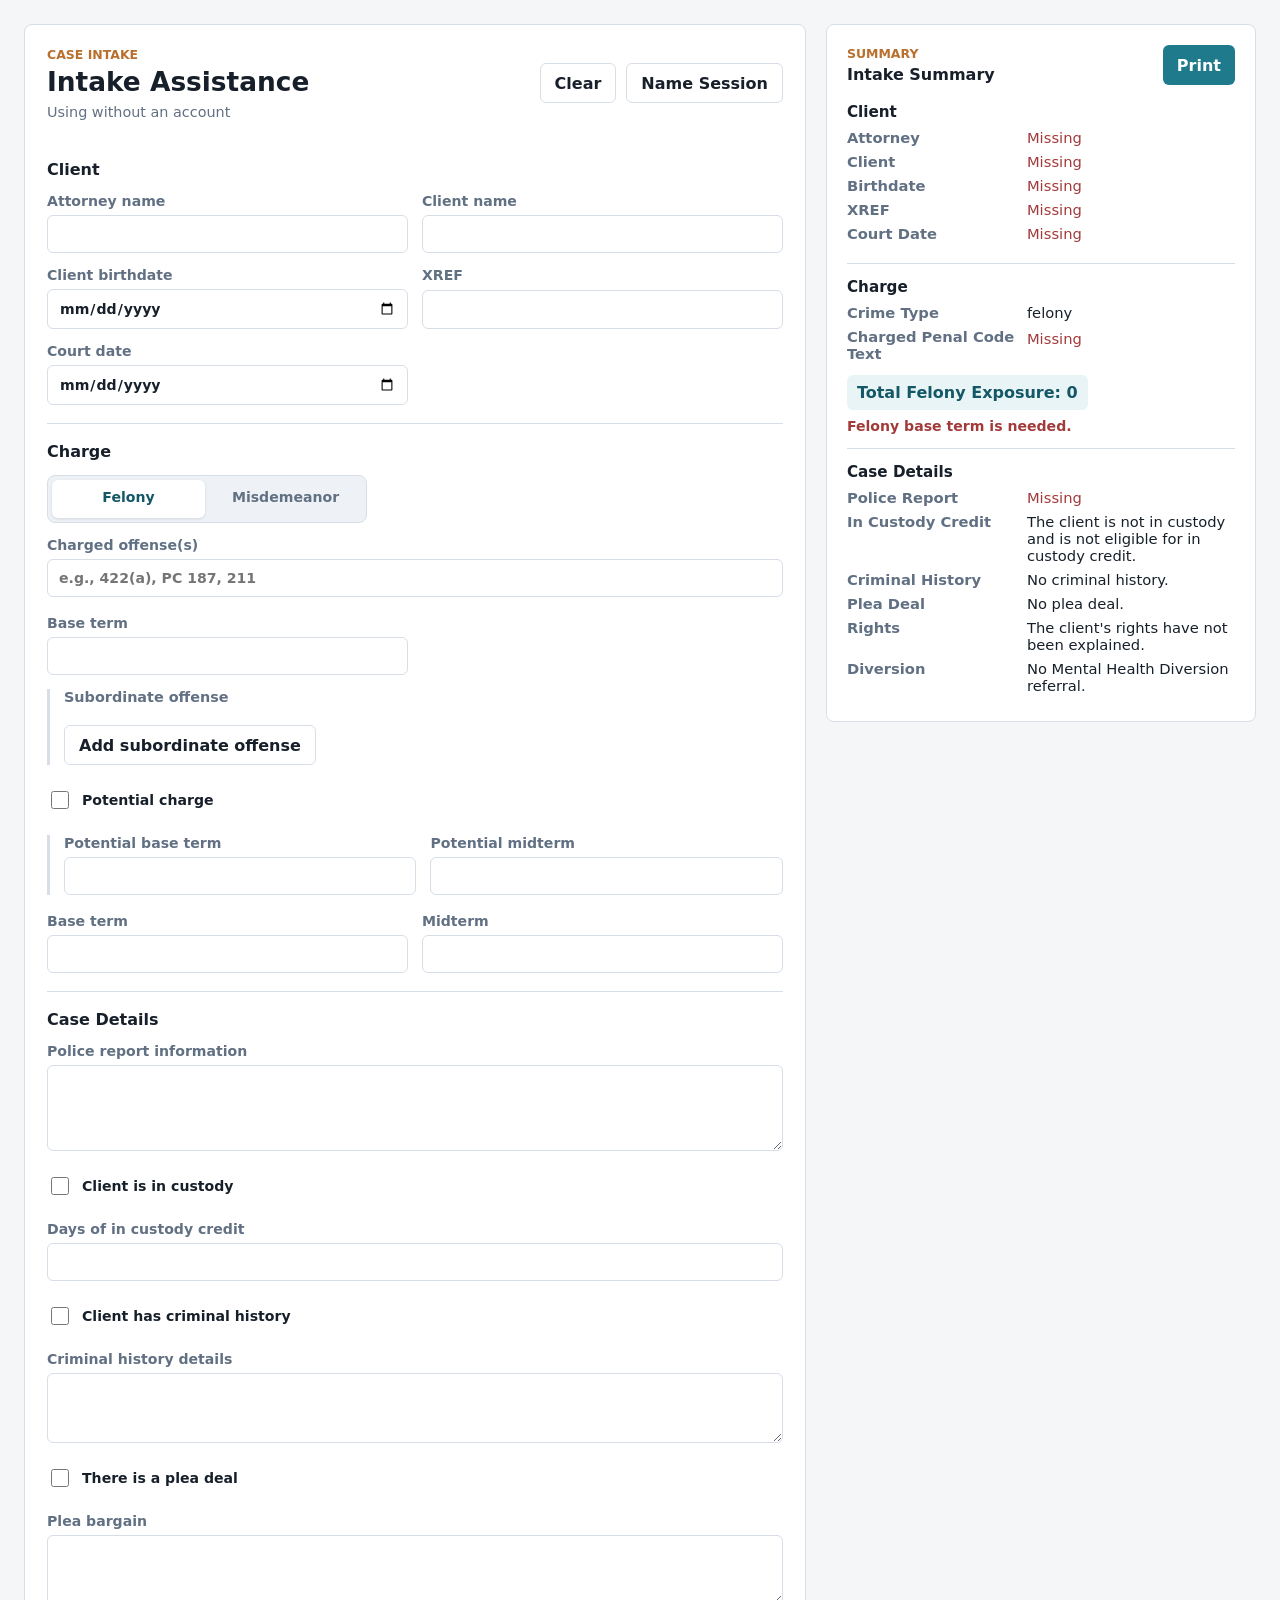
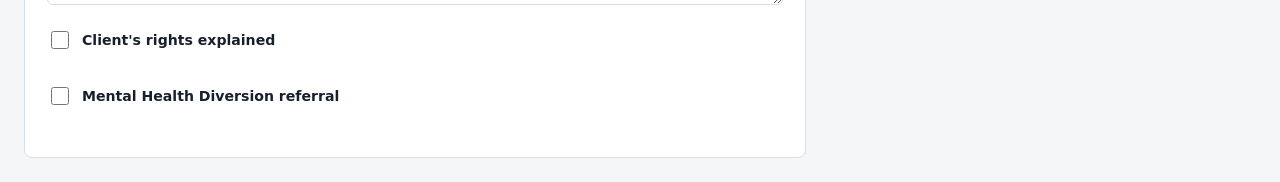
<file: docs/index.html>
<!doctype html>
<html lang="en">
  <head>
    <meta charset="utf-8">
    <meta name="viewport" content="width=device-width, initial-scale=1">
    <title>Intake Assistance</title>
    <link rel="stylesheet" href="styles.css">
  </head>
  <body>
    <section id="login-screen" class="login-screen">
      <form id="login-form" class="login-card">
        <div>
          <p class="eyebrow">Optional</p>
          <h1>Name This Session</h1>
        </div>

        <label>
          Display name
          <input name="displayName" autocomplete="name" placeholder="e.g., Attorney Smith" required>
        </label>

        <p id="login-error" class="login-error" role="alert" hidden></p>
        <button type="submit">Use This Name</button>
        <button type="button" class="ghost-button" data-continue-without-account>Continue without account</button>
      </form>
    </section>

    <main class="app-shell">
      <section class="workspace">
        <form id="intake-form" class="intake-form">
          <header class="app-header">
            <div>
              <p class="eyebrow">Case Intake</p>
              <h1>Intake Assistance</h1>
              <p id="signed-in-user" class="signed-in-user"></p>
            </div>
            <div class="header-actions">
              <button type="reset" class="ghost-button">Clear</button>
              <button type="button" id="logout-button" class="ghost-button">Name Session</button>
            </div>
          </header>

          <section class="form-section">
            <h2>Client</h2>
            <div class="field-grid">
              <label>
                Attorney name
                <input name="attorneyName" required>
              </label>
              <label>
                Client name
                <input name="clientName" required>
              </label>
              <label>
                Client birthdate
                <input name="clientBirthdate" type="date" required>
              </label>
              <label>
                XREF
                <input name="xref" required>
              </label>
              <label>
                Court date
                <input name="courtDate" type="date" required>
              </label>
            </div>
          </section>

          <section class="form-section">
            <h2>Charge</h2>
            <div class="segmented" role="radiogroup" aria-label="Crime type">
              <label>
                <input type="radio" name="crimeType" value="felony" checked>
                <span>Felony</span>
              </label>
              <label>
                <input type="radio" name="crimeType" value="misdemeanor">
                <span>Misdemeanor</span>
              </label>
            </div>

            <label>
              Charged offense(s)
              <input name="chargedOffense" placeholder="e.g., 422(a), PC 187, 211" aria-describedby="charged-offense-status" required>
              <span id="charged-offense-status" class="offense-status" data-offense-status-for="chargedOffense" aria-live="polite"></span>
            </label>

            <div id="felony-fields" class="field-grid charge-fields">
              <label>
                Base term
                <input name="felonyBaseTerm" type="number" min="0" step="0.01">
              </label>
              <div class="subordinate-midterms">
                <h3 class="nested-heading">Subordinate offense</h3>
                <div id="subordinate-midterm-list" class="subordinate-midterm-list"></div>
                <button type="button" id="add-subordinate-midterm" class="ghost-button inline-button">
                  Add subordinate offense
                </button>
              </div>
              <label class="checkbox-field">
                <input type="checkbox" name="hasPotentialCharge">
                <span>Potential charge</span>
              </label>
              <div id="potential-charge-fields" class="field-grid nested-fields" hidden>
                <label>
                  Potential base term
                  <input name="potentialBaseTerm" type="number" min="0" step="0.01">
                </label>
                <label>
                  Potential midterm
                  <input name="potentialMidterm" type="number" min="0" step="0.01">
                </label>
              </div>
            </div>

            <div id="misdemeanor-fields" class="field-grid charge-fields" hidden>
              <label>
                Base term
                <input name="misdemeanorBaseTerm" type="number" min="0" step="0.01">
              </label>
              <label>
                Midterm
                <input name="misdemeanorMidterm" type="number" min="0" step="0.01">
              </label>
            </div>
          </section>

          <section class="form-section">
            <h2>Case Details</h2>
            <label>
              Police report information
              <textarea name="policeReport" rows="4" required></textarea>
            </label>

            <label class="checkbox-field">
              <input type="checkbox" name="inCustodyCredit">
              <span>Client is in custody</span>
            </label>
            <label id="custody-credit-field" hidden>
              Days of in custody credit
              <input name="custodyCredits" type="number" min="0" step="1">
            </label>

            <label class="checkbox-field">
              <input type="checkbox" name="hasCriminalHistory">
              <span>Client has criminal history</span>
            </label>
            <label id="criminal-history-field" hidden>
              Criminal history details
              <textarea name="historyDetails" rows="3"></textarea>
            </label>
            <label class="checkbox-field">
              <input type="checkbox" name="hasPleaDeal">
              <span>There is a plea deal</span>
            </label>
            <label id="plea-deal-field" hidden>
              Plea bargain
              <textarea name="pleaBargain" rows="3"></textarea>
            </label>

            <label class="checkbox-field">
              <input type="checkbox" name="clientsRightsExplained">
              <span>Client's rights explained</span>
            </label>
            <label class="checkbox-field">
              <input type="checkbox" name="mentalHealthDiversion">
              <span>Mental Health Diversion referral</span>
            </label>
          </section>
        </form>

        <aside class="summary-panel" aria-live="polite">
          <div class="summary-header">
            <div>
              <p class="eyebrow">Summary</p>
              <h2 id="summary-title">Intake Summary</h2>
            </div>
            <button type="button" id="print-button">Print</button>
          </div>
          <div id="summary-output" class="summary-output"></div>
        </aside>
      </section>
    </main>

    <script src="penal-code-utils.js"></script>
    <script src="app.js"></script>
  </body>
</html>
</file>
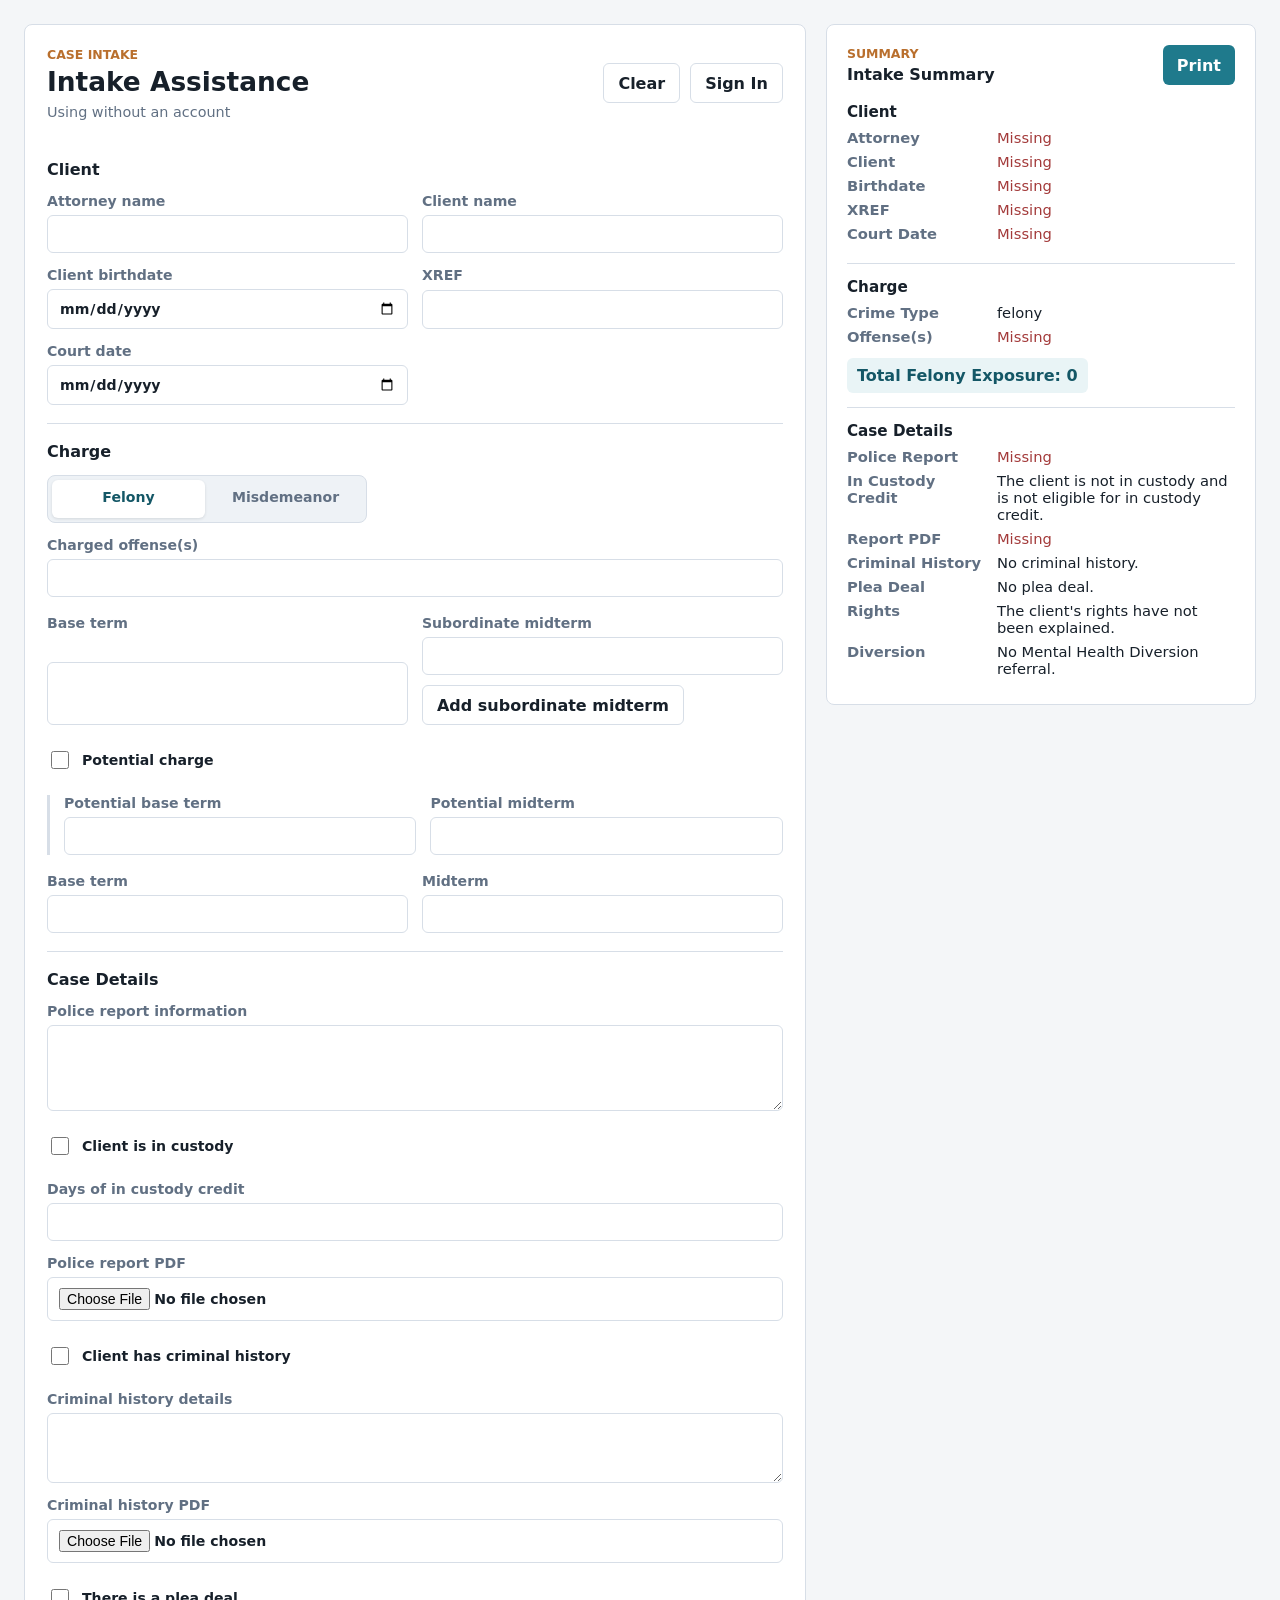
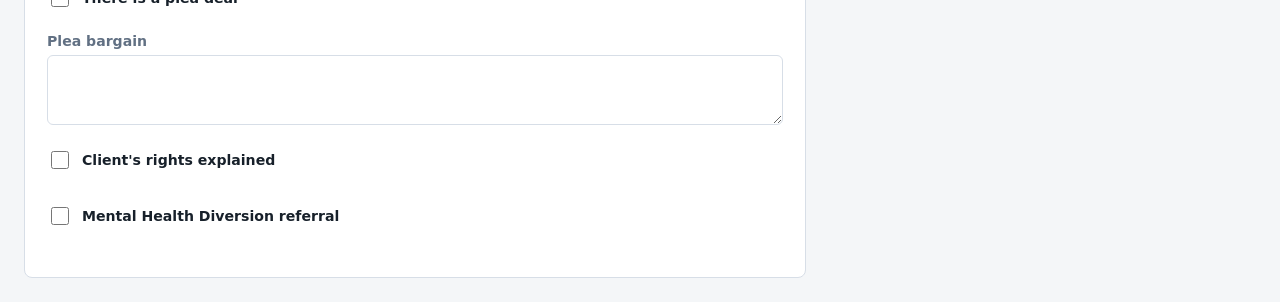
<file: sentencing_app/index.html>
<!doctype html>
<html lang="en">
  <head>
    <meta charset="utf-8">
    <meta name="viewport" content="width=device-width, initial-scale=1">
    <title>Intake Assistance</title>
    <link rel="stylesheet" href="styles.css">
  </head>
  <body>
    <section id="login-screen" class="login-screen">
      <form id="login-form" class="login-card">
        <div>
          <p class="eyebrow">Secure Access</p>
          <h1>Sign In</h1>
        </div>

        <label>
          Username
          <input name="username" autocomplete="username" required>
        </label>
        <label>
          Password
          <input name="password" type="password" autocomplete="current-password" required>
        </label>

        <p id="login-error" class="login-error" role="alert" hidden></p>
        <button type="submit">Sign In</button>
        <button type="button" class="ghost-button" data-continue-without-account>Continue without account</button>
        <a class="auth-link" href="create-account.html">Create Account</a>
      </form>
    </section>

    <main class="app-shell">
      <section class="workspace">
        <form id="intake-form" class="intake-form">
          <header class="app-header">
            <div>
              <p class="eyebrow">Case Intake</p>
              <h1>Intake Assistance</h1>
              <p id="signed-in-user" class="signed-in-user"></p>
            </div>
            <div class="header-actions">
              <button type="reset" class="ghost-button">Clear</button>
              <button type="button" id="logout-button" class="ghost-button">Sign In</button>
            </div>
          </header>

          <section class="form-section">
            <h2>Client</h2>
            <div class="field-grid">
              <label>
                Attorney name
                <input name="attorneyName" required>
              </label>
              <label>
                Client name
                <input name="clientName" required>
              </label>
              <label>
                Client birthdate
                <input name="clientBirthdate" type="date" required>
              </label>
              <label>
                XREF
                <input name="xref" required>
              </label>
              <label>
                Court date
                <input name="courtDate" type="date" required>
              </label>
            </div>
          </section>

          <section class="form-section">
            <h2>Charge</h2>
            <div class="segmented" role="radiogroup" aria-label="Crime type">
              <label>
                <input type="radio" name="crimeType" value="felony" checked>
                <span>Felony</span>
              </label>
              <label>
                <input type="radio" name="crimeType" value="misdemeanor">
                <span>Misdemeanor</span>
              </label>
            </div>

            <label>
              Charged offense(s)
              <input name="chargedOffense" required>
            </label>

            <div id="felony-fields" class="field-grid charge-fields">
              <label>
                Base term
                <input name="felonyBaseTerm" type="number" min="0" step="0.01">
              </label>
              <div class="subordinate-midterms">
                <div id="subordinate-midterm-list" class="subordinate-midterm-list">
                  <label>
                    Subordinate midterm
                    <input name="felonyMidterm" type="number" min="0" step="0.01">
                  </label>
                </div>
                <button type="button" id="add-subordinate-midterm" class="ghost-button inline-button">
                  Add subordinate midterm
                </button>
              </div>
              <label class="checkbox-field">
                <input type="checkbox" name="hasPotentialCharge">
                <span>Potential charge</span>
              </label>
              <div id="potential-charge-fields" class="field-grid nested-fields" hidden>
                <label>
                  Potential base term
                  <input name="potentialBaseTerm" type="number" min="0" step="0.01">
                </label>
                <label>
                  Potential midterm
                  <input name="potentialMidterm" type="number" min="0" step="0.01">
                </label>
              </div>
            </div>

            <div id="misdemeanor-fields" class="field-grid charge-fields" hidden>
              <label>
                Base term
                <input name="misdemeanorBaseTerm" type="number" min="0" step="0.01">
              </label>
              <label>
                Midterm
                <input name="misdemeanorMidterm" type="number" min="0" step="0.01">
              </label>
            </div>
          </section>

          <section class="form-section">
            <h2>Case Details</h2>
            <label>
              Police report information
              <textarea name="policeReport" rows="4" required></textarea>
            </label>

            <label class="checkbox-field">
              <input type="checkbox" name="inCustodyCredit">
              <span>Client is in custody</span>
            </label>
            <label id="custody-credit-field" hidden>
              Days of in custody credit
              <input name="custodyCredits" type="number" min="0" step="1">
            </label>

            <label>
              Police report PDF
              <input name="policeReportPdf" type="file" accept="application/pdf">
            </label>

            <label class="checkbox-field">
              <input type="checkbox" name="hasCriminalHistory">
              <span>Client has criminal history</span>
            </label>
            <label id="criminal-history-field" hidden>
              Criminal history details
              <textarea name="historyDetails" rows="3"></textarea>
            </label>
            <label id="criminal-history-file-field" hidden>
              Criminal history PDF
              <input name="criminalHistoryPdf" type="file" accept="application/pdf">
            </label>

            <label class="checkbox-field">
              <input type="checkbox" name="hasPleaDeal">
              <span>There is a plea deal</span>
            </label>
            <label id="plea-deal-field" hidden>
              Plea bargain
              <textarea name="pleaBargain" rows="3"></textarea>
            </label>

            <label class="checkbox-field">
              <input type="checkbox" name="clientsRightsExplained">
              <span>Client's rights explained</span>
            </label>
            <label class="checkbox-field">
              <input type="checkbox" name="mentalHealthDiversion">
              <span>Mental Health Diversion referral</span>
            </label>
          </section>
        </form>

        <aside class="summary-panel" aria-live="polite">
          <div class="summary-header">
            <div>
              <p class="eyebrow">Summary</p>
              <h2 id="summary-title">Intake Summary</h2>
            </div>
            <button type="button" id="print-button">Print</button>
          </div>
          <div id="summary-output" class="summary-output"></div>
        </aside>
      </section>
    </main>

    <script src="app.js"></script>
  </body>
</html>
</file>
<file: docs/styles.css>
:root {
  color-scheme: light;
  --bg: #f4f6f8;
  --panel: #ffffff;
  --ink: #17202a;
  --muted: #617083;
  --line: #d7dee7;
  --focus: #1f7a8c;
  --focus-strong: #145766;
  --accent: #b96f2d;
  --danger: #a33a3a;
}

* {
  box-sizing: border-box;
}

body {
  margin: 0;
  background: var(--bg);
  color: var(--ink);
  font-family: Inter, ui-sans-serif, system-ui, -apple-system, BlinkMacSystemFont, "Segoe UI", sans-serif;
}

body.login-active .app-shell {
  display: none;
}

button,
input,
textarea {
  font: inherit;
}

.login-screen {
  display: grid;
  min-height: 100vh;
  place-items: center;
  padding: 24px;
}

body:not(.login-active) .login-screen {
  display: none;
}

.login-card {
  display: grid;
  gap: 16px;
  width: min(100%, 500px);
  padding: 24px;
  background: var(--panel);
  border: 1px solid var(--line);
  border-radius: 8px;
  box-shadow: 0 20px 50px rgba(23, 32, 42, 0.12);
}

.auth-actions {
  display: grid;
  grid-template-columns: 1fr 1fr;
  gap: 10px;
}

.auth-link {
  display: grid;
  min-height: 40px;
  place-items: center;
  border: 1px solid var(--line);
  border-radius: 6px;
  padding: 9px 14px;
  color: var(--ink);
  font-weight: 700;
  text-decoration: none;
}

.auth-link:hover {
  background: #eef2f6;
}

.login-error {
  margin: 0;
  color: var(--danger);
  font-size: 0.9rem;
  font-weight: 700;
}

.app-shell {
  min-height: 100vh;
  padding: 24px;
}

.workspace {
  display: grid;
  grid-template-columns: minmax(0, 1fr) minmax(360px, 0.55fr);
  gap: 20px;
  max-width: 1320px;
  margin: 0 auto;
  align-items: start;
}

.intake-form,
.summary-panel {
  background: var(--panel);
  border: 1px solid var(--line);
  border-radius: 8px;
}

.intake-form {
  padding: 22px;
}

.summary-panel {
  position: sticky;
  top: 24px;
  padding: 20px;
}

.app-header,
.summary-header {
  display: flex;
  justify-content: space-between;
  gap: 16px;
  align-items: center;
}

.app-header {
  margin-bottom: 22px;
}

.header-actions {
  display: flex;
  gap: 10px;
  align-items: center;
}

.signed-in-user {
  margin: 6px 0 0;
  color: var(--muted);
  font-size: 0.9rem;
}

.eyebrow {
  margin: 0 0 4px;
  color: var(--accent);
  font-size: 0.78rem;
  font-weight: 700;
  letter-spacing: 0;
  text-transform: uppercase;
}

h1,
h2 {
  margin: 0;
  line-height: 1.2;
}

h1 {
  font-size: 1.65rem;
}

h2 {
  font-size: 1rem;
}

.form-section {
  display: grid;
  gap: 14px;
  padding: 18px 0;
  border-top: 1px solid var(--line);
}

.form-section:first-of-type {
  border-top: 0;
}

.field-grid {
  display: grid;
  grid-template-columns: repeat(2, minmax(0, 1fr));
  gap: 14px;
}

.charge-fields {
  margin-top: 4px;
}

.nested-fields {
  grid-column: 1 / -1;
  padding-left: 14px;
  border-left: 3px solid var(--line);
}

.subordinate-midterms {
  display: grid;
  gap: 10px;
  grid-column: 1 / -1;
  padding-left: 14px;
  border-left: 3px solid var(--line);
}

.nested-heading {
  margin: 0;
  color: var(--muted);
  font-size: 0.9rem;
  font-weight: 700;
}

.subordinate-midterm-list {
  display: grid;
  gap: 10px;
}

.subordinate-midterm-row {
  display: grid;
  grid-template-columns: minmax(0, 1.2fr) minmax(0, 1fr) auto;
  gap: 10px;
  align-items: end;
}

label {
  display: grid;
  gap: 6px;
  color: var(--muted);
  font-size: 0.88rem;
  font-weight: 650;
}

.offense-status {
  min-height: 1rem;
  color: var(--focus-strong);
  font-size: 0.78rem;
  font-weight: 700;
}

.offense-status:empty {
  display: none;
}

.offense-status.is-error,
.offense-error,
.summary-warning {
  color: var(--danger);
}

input,
textarea {
  width: 100%;
  border: 1px solid var(--line);
  border-radius: 6px;
  padding: 10px 11px;
  color: var(--ink);
  background: #fff;
  outline: none;
}

textarea {
  resize: vertical;
}

input:focus,
textarea:focus {
  border-color: var(--focus);
  box-shadow: 0 0 0 3px rgba(31, 122, 140, 0.14);
}

.segmented {
  display: inline-grid;
  grid-template-columns: repeat(2, minmax(120px, 1fr));
  gap: 4px;
  width: min(100%, 320px);
  padding: 4px;
  border: 1px solid var(--line);
  border-radius: 8px;
  background: #eef2f6;
}

.segmented label {
  display: block;
}

.segmented input {
  position: absolute;
  opacity: 0;
  pointer-events: none;
}

.segmented span {
  display: block;
  min-height: 38px;
  padding: 9px 12px;
  border-radius: 6px;
  color: var(--muted);
  text-align: center;
  cursor: pointer;
}

.segmented input:checked + span {
  background: #fff;
  color: var(--focus-strong);
  box-shadow: 0 1px 3px rgba(23, 32, 42, 0.12);
}

.checkbox-field {
  display: flex;
  min-height: 42px;
  align-items: center;
  gap: 10px;
  color: var(--ink);
}

.checkbox-field input {
  width: 18px;
  height: 18px;
  accent-color: var(--focus);
}

button {
  min-height: 40px;
  border: 0;
  border-radius: 6px;
  padding: 9px 14px;
  background: var(--focus);
  color: #fff;
  font-weight: 700;
  cursor: pointer;
}

button:hover {
  background: var(--focus-strong);
}

.ghost-button {
  border: 1px solid var(--line);
  background: #fff;
  color: var(--ink);
}

.ghost-button:hover {
  background: #eef2f6;
}

.inline-button {
  width: fit-content;
}

.summary-output {
  display: grid;
  gap: 14px;
  margin-top: 18px;
}

.summary-group {
  border-top: 1px solid var(--line);
  padding-top: 14px;
}

.summary-group:first-child {
  border-top: 0;
  padding-top: 0;
}

.summary-group h3 {
  margin: 0 0 8px;
  font-size: 0.95rem;
}

.summary-row {
  display: grid;
  grid-template-columns: 170px minmax(0, 1fr);
  gap: 10px;
  margin: 7px 0;
  font-size: 0.92rem;
}

.summary-label {
  color: var(--muted);
  font-weight: 700;
}

.code-text {
  line-height: 1.45;
}

.code-details {
  margin-bottom: 12px;
}

.code-details summary {
  cursor: pointer;
}

.code-details summary span {
  display: block;
  margin-top: 4px;
  color: var(--ink);
}

.code-full-text {
  margin-top: 10px;
  padding-left: 12px;
  border-left: 3px solid var(--line);
}

.code-source {
  margin-top: 8px;
  color: var(--muted);
  font-size: 0.82rem;
}

.offense-loading {
  color: var(--muted);
  font-weight: 700;
}

.summary-warning {
  margin-top: 8px;
  font-size: 0.88rem;
  font-weight: 700;
}

.subordinate-offense {
  margin-bottom: 12px;
}

.exposure {
  display: inline-block;
  margin-top: 6px;
  padding: 8px 10px;
  border-radius: 6px;
  background: #e9f4f6;
  color: var(--focus-strong);
  font-weight: 800;
}

.missing {
  color: var(--danger);
}

@media (max-width: 960px) {
  .app-shell {
    padding: 14px;
  }

  .workspace {
    grid-template-columns: 1fr;
  }

  .summary-panel {
    position: static;
  }
}

@media (max-width: 640px) {
  .field-grid {
    grid-template-columns: 1fr;
  }

  .app-header,
  .summary-header {
    align-items: stretch;
    flex-direction: column;
  }

  .header-actions {
    display: grid;
    grid-template-columns: 1fr 1fr;
  }

  .auth-actions {
    grid-template-columns: 1fr;
  }

  .subordinate-midterm-row {
    grid-template-columns: 1fr;
  }

  .inline-button {
    width: 100%;
  }

  .summary-row {
    grid-template-columns: 1fr;
    gap: 2px;
  }
}

@media print {
  body {
    background: #fff;
  }

  .app-shell {
    padding: 0;
  }

  .intake-form,
  .summary-header button {
    display: none;
  }

  .workspace {
    display: block;
  }

  .summary-panel {
    position: static;
    border: 0;
    padding: 0;
  }
}
</file>
<file: sentencing_app/styles.css>
:root {
  color-scheme: light;
  --bg: #f4f6f8;
  --panel: #ffffff;
  --ink: #17202a;
  --muted: #617083;
  --line: #d7dee7;
  --focus: #1f7a8c;
  --focus-strong: #145766;
  --accent: #b96f2d;
  --danger: #a33a3a;
}

* {
  box-sizing: border-box;
}

body {
  margin: 0;
  background: var(--bg);
  color: var(--ink);
  font-family: Inter, ui-sans-serif, system-ui, -apple-system, BlinkMacSystemFont, "Segoe UI", sans-serif;
}

body.login-active .app-shell {
  display: none;
}

button,
input,
textarea {
  font: inherit;
}

.login-screen {
  display: grid;
  min-height: 100vh;
  place-items: center;
  padding: 24px;
}

body:not(.login-active) .login-screen {
  display: none;
}

.login-card {
  display: grid;
  gap: 16px;
  width: min(100%, 500px);
  padding: 24px;
  background: var(--panel);
  border: 1px solid var(--line);
  border-radius: 8px;
  box-shadow: 0 20px 50px rgba(23, 32, 42, 0.12);
}

.auth-actions {
  display: grid;
  grid-template-columns: 1fr 1fr;
  gap: 10px;
}

.auth-link {
  display: grid;
  min-height: 40px;
  place-items: center;
  border: 1px solid var(--line);
  border-radius: 6px;
  padding: 9px 14px;
  color: var(--ink);
  font-weight: 700;
  text-decoration: none;
}

.auth-link:hover {
  background: #eef2f6;
}

.login-error {
  margin: 0;
  color: var(--danger);
  font-size: 0.9rem;
  font-weight: 700;
}

.app-shell {
  min-height: 100vh;
  padding: 24px;
}

.workspace {
  display: grid;
  grid-template-columns: minmax(0, 1fr) minmax(360px, 0.55fr);
  gap: 20px;
  max-width: 1320px;
  margin: 0 auto;
  align-items: start;
}

.intake-form,
.summary-panel {
  background: var(--panel);
  border: 1px solid var(--line);
  border-radius: 8px;
}

.intake-form {
  padding: 22px;
}

.summary-panel {
  position: sticky;
  top: 24px;
  padding: 20px;
}

.app-header,
.summary-header {
  display: flex;
  justify-content: space-between;
  gap: 16px;
  align-items: center;
}

.app-header {
  margin-bottom: 22px;
}

.header-actions {
  display: flex;
  gap: 10px;
  align-items: center;
}

.signed-in-user {
  margin: 6px 0 0;
  color: var(--muted);
  font-size: 0.9rem;
}

.eyebrow {
  margin: 0 0 4px;
  color: var(--accent);
  font-size: 0.78rem;
  font-weight: 700;
  letter-spacing: 0;
  text-transform: uppercase;
}

h1,
h2 {
  margin: 0;
  line-height: 1.2;
}

h1 {
  font-size: 1.65rem;
}

h2 {
  font-size: 1rem;
}

.form-section {
  display: grid;
  gap: 14px;
  padding: 18px 0;
  border-top: 1px solid var(--line);
}

.form-section:first-of-type {
  border-top: 0;
}

.field-grid {
  display: grid;
  grid-template-columns: repeat(2, minmax(0, 1fr));
  gap: 14px;
}

.charge-fields {
  margin-top: 4px;
}

.nested-fields {
  grid-column: 1 / -1;
  padding-left: 14px;
  border-left: 3px solid var(--line);
}

.subordinate-midterms {
  display: grid;
  gap: 10px;
}

.subordinate-midterm-list {
  display: grid;
  gap: 10px;
}

.subordinate-midterm-row {
  display: grid;
  grid-template-columns: minmax(0, 1fr) auto;
  gap: 10px;
  align-items: end;
}

label {
  display: grid;
  gap: 6px;
  color: var(--muted);
  font-size: 0.88rem;
  font-weight: 650;
}

input,
textarea {
  width: 100%;
  border: 1px solid var(--line);
  border-radius: 6px;
  padding: 10px 11px;
  color: var(--ink);
  background: #fff;
  outline: none;
}

textarea {
  resize: vertical;
}

input:focus,
textarea:focus {
  border-color: var(--focus);
  box-shadow: 0 0 0 3px rgba(31, 122, 140, 0.14);
}

.segmented {
  display: inline-grid;
  grid-template-columns: repeat(2, minmax(120px, 1fr));
  gap: 4px;
  width: min(100%, 320px);
  padding: 4px;
  border: 1px solid var(--line);
  border-radius: 8px;
  background: #eef2f6;
}

.segmented label {
  display: block;
}

.segmented input {
  position: absolute;
  opacity: 0;
  pointer-events: none;
}

.segmented span {
  display: block;
  min-height: 38px;
  padding: 9px 12px;
  border-radius: 6px;
  color: var(--muted);
  text-align: center;
  cursor: pointer;
}

.segmented input:checked + span {
  background: #fff;
  color: var(--focus-strong);
  box-shadow: 0 1px 3px rgba(23, 32, 42, 0.12);
}

.checkbox-field {
  display: flex;
  min-height: 42px;
  align-items: center;
  gap: 10px;
  color: var(--ink);
}

.checkbox-field input {
  width: 18px;
  height: 18px;
  accent-color: var(--focus);
}

button {
  min-height: 40px;
  border: 0;
  border-radius: 6px;
  padding: 9px 14px;
  background: var(--focus);
  color: #fff;
  font-weight: 700;
  cursor: pointer;
}

button:hover {
  background: var(--focus-strong);
}

.ghost-button {
  border: 1px solid var(--line);
  background: #fff;
  color: var(--ink);
}

.ghost-button:hover {
  background: #eef2f6;
}

.inline-button {
  width: fit-content;
}

.summary-output {
  display: grid;
  gap: 14px;
  margin-top: 18px;
}

.summary-group {
  border-top: 1px solid var(--line);
  padding-top: 14px;
}

.summary-group:first-child {
  border-top: 0;
  padding-top: 0;
}

.summary-group h3 {
  margin: 0 0 8px;
  font-size: 0.95rem;
}

.summary-row {
  display: grid;
  grid-template-columns: 140px minmax(0, 1fr);
  gap: 10px;
  margin: 7px 0;
  font-size: 0.92rem;
}

.summary-label {
  color: var(--muted);
  font-weight: 700;
}

.exposure {
  display: inline-block;
  margin-top: 6px;
  padding: 8px 10px;
  border-radius: 6px;
  background: #e9f4f6;
  color: var(--focus-strong);
  font-weight: 800;
}

.missing {
  color: var(--danger);
}

@media (max-width: 960px) {
  .app-shell {
    padding: 14px;
  }

  .workspace {
    grid-template-columns: 1fr;
  }

  .summary-panel {
    position: static;
  }
}

@media (max-width: 640px) {
  .field-grid {
    grid-template-columns: 1fr;
  }

  .app-header,
  .summary-header {
    align-items: stretch;
    flex-direction: column;
  }

  .header-actions {
    display: grid;
    grid-template-columns: 1fr 1fr;
  }

  .auth-actions {
    grid-template-columns: 1fr;
  }

  .subordinate-midterm-row {
    grid-template-columns: 1fr;
  }

  .inline-button {
    width: 100%;
  }

  .summary-row {
    grid-template-columns: 1fr;
    gap: 2px;
  }
}

@media print {
  body {
    background: #fff;
  }

  .app-shell {
    padding: 0;
  }

  .intake-form,
  .summary-header button {
    display: none;
  }

  .workspace {
    display: block;
  }

  .summary-panel {
    position: static;
    border: 0;
    padding: 0;
  }
}
</file>
